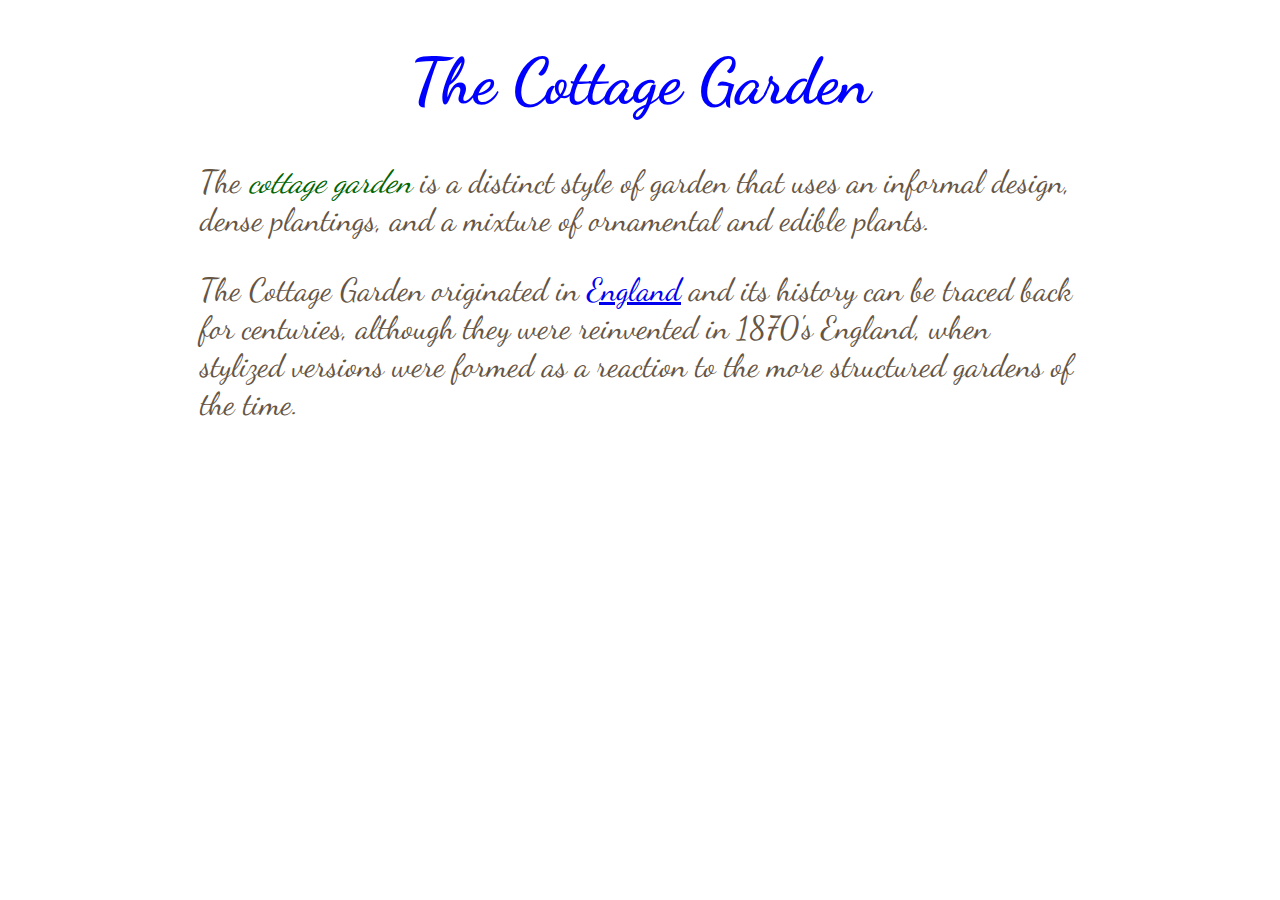
<file: m03/index.html>
<!DOCTYPE html>
<html lang="en">
<head>
    <meta charset="UTF-8">
    <meta name="viewport" content="width=device-width, initial-scale=1.0">
    <title> Module 03 </title>
    <link rel="stylesheet" type="text/css" href="styles.css">
    <link href="https://fonts.googleapis.com/css2?family=Dancing+Script:wght@400;700&display=swap" rel="stylesheet">
</head>
<body>
    <h1>The Cottage Garden</h1>
    <p>The <i>cottage garden</i> is a distinct style of garden that uses an informal design, dense plantings, and a mixture of ornamental and edible plants.</p>
    <p>The Cottage Garden originated in <a href="#">England</a> and its history can be traced back for centuries, although they were reinvented in 1870's England, when stylized versions were formed as a reaction to the more structured gardens of the time.</p>
</body>
</html>
</file>
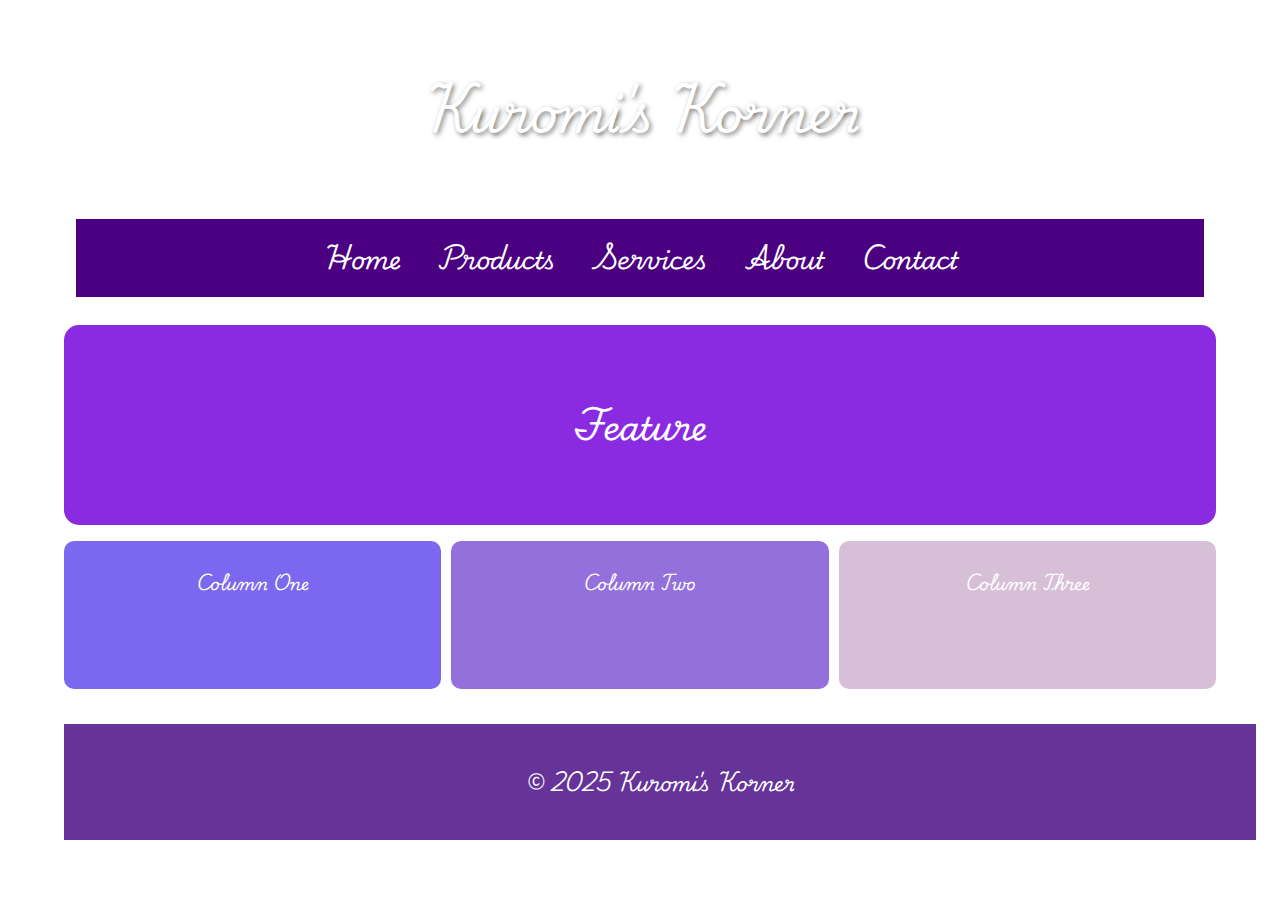
<file: m04/index.html>
<!DOCTYPE html>
<html lang="en">
<head>
    <meta charset="UTF-8">
    <meta name="viewport" content="width=device-width, initial-scale=1.0">
    <title>Liquid Layout</title>
    <link rel="stylesheet" href="styles.css">
</head>
<body>

    <!-- Header Section -->
    <div id="header">
        <h1 id="logo"> Kuromi's Korner </h1>
        <div id="nav">
            <ul>
                <li><a href="#">Home</a></li>
                <li><a href="#">Products</a></li>
                <li><a href="#">Services</a></li>
                <li><a href="#">About</a></li>
                <li><a href="#">Contact</a></li>
            </ul>
        </div>
    </div>
    
    <!-- Content Section -->
    <div id="content">
        <div id="feature">
            <p>Feature</p>
        </div>
        
        <div class="article column1">
            <p>Column One</p>
        </div>
        <div class="article column2">
            <p>Column Two</p>
        </div>
        <div class="article column3">
            <p>Column Three</p>
        </div>
    </div>
    
    <!-- Footer -->
    <div id="footer">
        <p>&copy; 2025 Kuromi's Korner</p>
    </div>

</body>
</html>
</file>
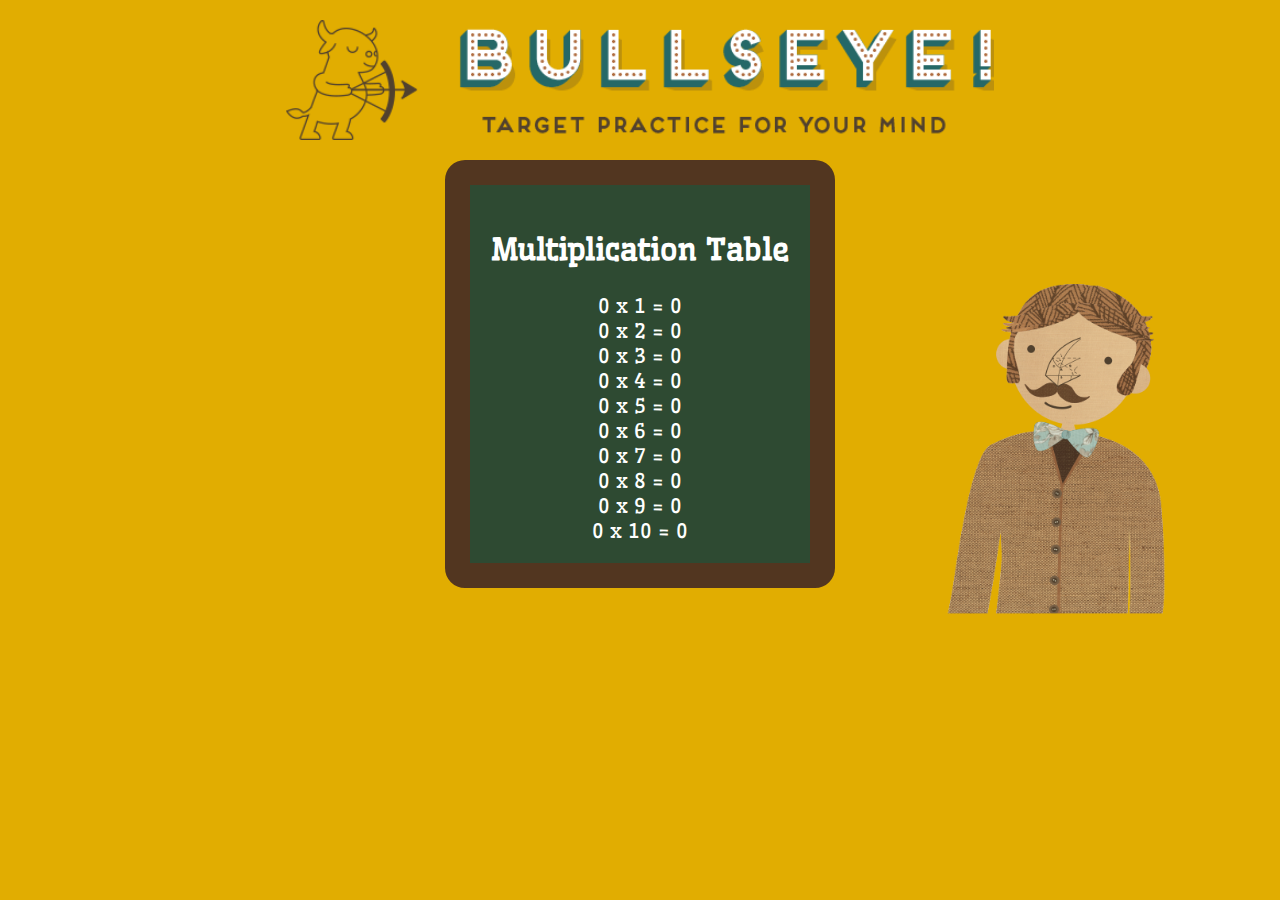
<file: m05/index.html>
<!DOCTYPE html>
<html lang="en">
<head>
    <meta charset="UTF-8">
    <meta name="viewport" content="width=device-width, initial-scale=1.0">
    <meta name="description" content="Multiplication Table Assignment">
    <title>M05 - Bullseye</title>
    <link rel="stylesheet" href="styles.css">
</head>
<body>

    <h1>BULLSEYE!</h1>

    <div id="blackboard"></div>

    <div id="teacher">
        <img src="images/teacher1.png" alt="Teacher">
    </div>

    <script src="script.js"></script>
</body>
</html>
</file>
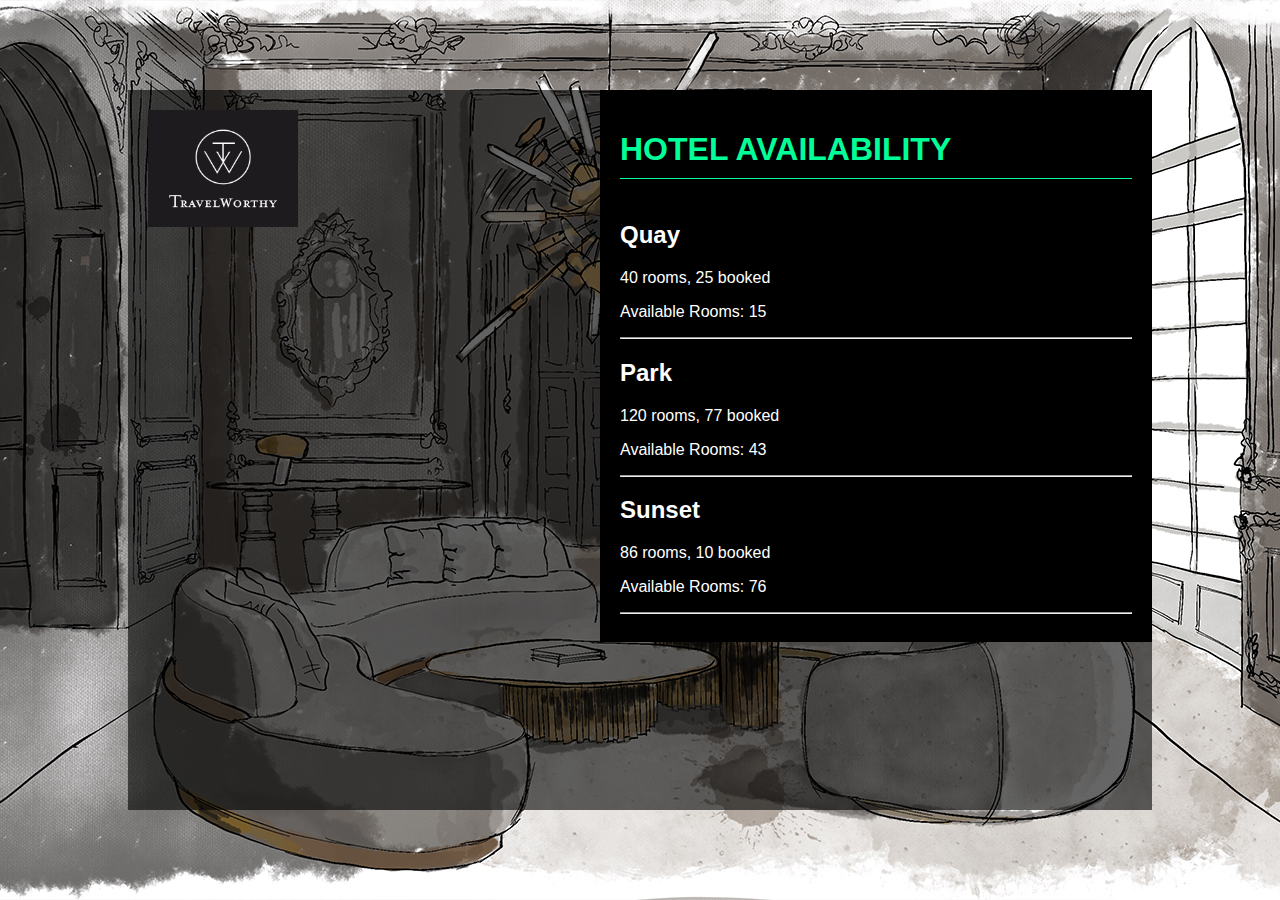
<file: m07/index.html>
<!DOCTYPE html>
<html lang="en">
<head>
    <meta charset="UTF-8">
    <meta name="viewport" content="width=device-width, initial-scale=1.0">
    <title>Hotel Availability</title>
    <link rel="stylesheet" href="css/style.css">
</head>
<body>
    <div class="container">
        <div class="left-column">
            <img src="images/travelworthy-logo.gif" alt="TravelWorthy Logo" class="logo">
        </div>
        <div class="right-column">
            <h1>Hotel Availability</h1>
            <div class="hotel-info" id="hotel-info">
                <!-- Hotel data here -->
            </div>
        </div>
    </div>

    <script src="js/script.js"></script>
</body>
</html>
</file>
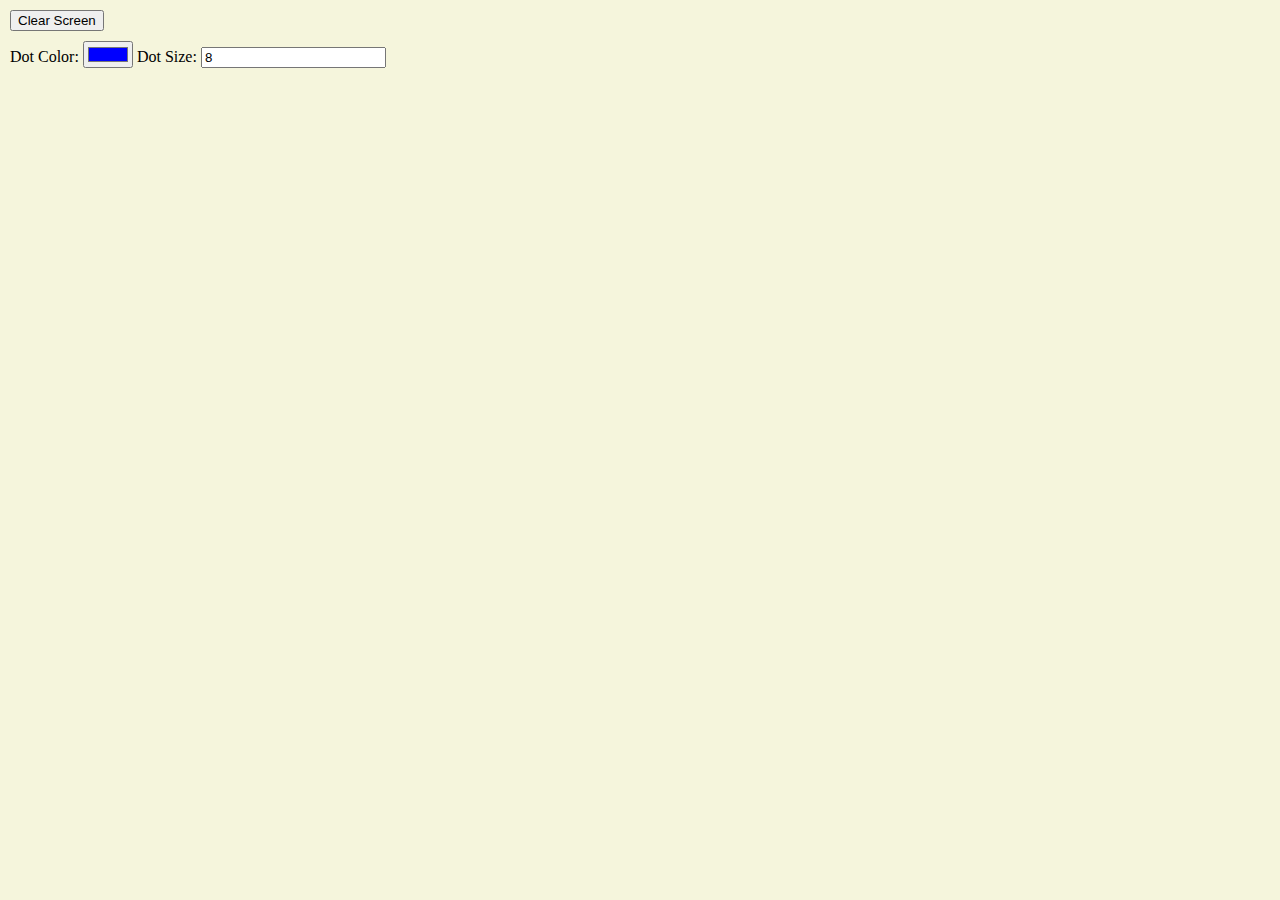
<file: m09/index.html>
<!DOCTYPE html>
<html lang="en">
<head>
  <meta charset="utf-8">
  <title>M09 - Dot Drawing</title>
  <!-- Link to CSS file -->
  <link rel="stylesheet" href="style.css">
</head>
<body>
  <!-- Clear Button -->
  <button id="clear">Clear Screen</button>

  <!-- Controls for Dot Color and Size -->
  <div id="options">
    <label for="color">Dot Color:</label>
    <input type="color" id="color" name="color" value="#0000FF">
    <label for="size">Dot Size:</label>
    <input type="number" id="size" name="size" value="8" min="2">
  </div>

  <!-- Link to JavaScript file -->
  <script src="script.js"></script>
</body>
</html>
</file>
<file: m03/styles.css>
body {
    font-family: Helvetica, Arial, sans-serif;
    color: #665544;
    padding: 0 15% 0 15%;
}

h1 {
    text-align: center;
    color: blue;
    font-family: 'Dancing Script', cursive;
    font-size: 400%;
}

p {
    font-family: 'Dancing Script', cursive;
    font-weight: normal;
    font-style: normal;
    font-size: 200%;
}

i {
    color: darkgreen;
}
</file>
<file: m04/styles.css>
@import url('https://fonts.googleapis.com/css2?family=Playwrite+IN&display=swap');


body {
    background-image: url('https://raw.githubusercontent.com/luckyykat/dev109/main/m04/IMG_3311.PNG');
    background-size: cover;
    background-position: center;
    background-repeat: no-repeat;
    font-family: 'Playwrite IN', sans-serif;
    color: #ffffff;
    margin: 0 auto;
    width: 90%;
}

#logo {
    font-family: 'Playwrite IN', sans-serif;
    font-size: 3em;
    color: #ffffff;
    text-align: center;
    padding: 30px 0;
    text-shadow: 2px 2px 5px rgba(0,0,0,0.5);
}


#nav {
    background-color: #4b0082;
    padding: 15px;
    text-align: center;
    font-size: 1.5em;
    font-weight: bold;
    margin: 1%;
}

#nav ul {
    list-style: none;
    padding: 0;
    margin: 0;
}

#nav li {
    display: inline;
    margin: 0 15px;
}

#nav a {
    color: #ffffff;
    text-decoration: none;
}

#feature {
    background-color: #8a2be2; 
    background-image: url("https://raw.githubusercontent.com/luckyykat/dev109/main/m04/feature-image.png"); /* Background image */
    background-size: 10%; 
    background-position: right center; 
    background-repeat: no-repeat; 
    height: 10em;
    margin-bottom: 1em;
    padding: 20px;
    border-radius: 15px;
    display: flex;
    align-items: center;
    justify-content: center; 
    text-align: center;
    width: 100%;
}

#feature p {
    font-size: 2em;
    font-weight: bold;
    margin: 0;
    color: white; 
}

#content {
    display: flex;
    justify-content: space-between; 
    width: 100%;
    max-width: 100%;
    flex-wrap: wrap; 
    padding: 1em 0;
}


.column1, .column2, .column3 {
    width: 31%; 
    height: 8em;
    background-color: #7b68ee; 
    text-align: center;
    border-radius: 10px;
    padding: 10px;
}

.column1 { background-color: #7b68ee; }
.column2 { background-color: #9370db; }
.column3 { background-color: #d8bfd8; }

#footer {
    background-color: #663399;
    text-align: center;
    padding: 20px;
    font-size: 1.2em;
    font-weight: bold;
    width: 100%;
    margin-top: 1em;
}
</file>
<file: m05/styles.css>
@import url('https://fonts.googleapis.com/css?family=Wellfleet');

body {
    background-color: #e1ad01;
    color: white;
    font-family: 'Wellfleet', serif;
    text-align: center;
    margin: 0;
    padding: 20px;
}

/* BullsEye logo */
h1 {
    background: url('images/bullseye-logo1.png') no-repeat center;
    background-size: contain;
    height: 120px;
    margin-bottom: 20px;
    font-size: 0px; /* Keeps the text hidden but doesn't break background */
}

/* Blackboard centered */
#blackboard {
    background-color: #2e4a32; 
    border: 25px solid #523620;
    border-radius: 20px;
    padding: 20px;
    width: 300px;
    text-align: center;
    font-size: 20px;
    color: white;
    margin: auto;
}

/* Teacher */
#teacher {
    position: absolute;
    left: 70%; 
    top: 50%;     
    transform: translate(50px, -50%); 
    width: 220px; 
    height: auto;
}

#teacher img {
    width: 100%;
    height: auto;
}
</file>
<file: m07/css/style.css>
/* General Styles */
body {
    font-family: Arial, sans-serif;
    margin: 0;
    padding: 0;
    display: flex;
    justify-content: center;
    align-items: center;
    height: 100vh;
    background-image: url("../images/hotel.jpg");
    background-size: cover;
    background-position: center;
}

/* Main Container */
.container {
    display: flex;
    width: 80%;
    height: 80vh;
    background: rgba(0, 0, 0, 0.6);
}

/* Left Panel (Logo) */
.left-panel {
    flex: 1;
    display: flex;
    align-items: center;
    justify-content: center;
}

.left-column {
    width: 60%;
    position: relative;
}

.logo {
    position: absolute;
    top: 20px;
    left: 20px;
    width: 150px;
}

/* Right Panel (Hotel Availability) */
.right-panel {
    width: 35%;
    background: rgba(0, 0, 0, 0.8);
    color: white;
    padding: 20px;
    display: flex;
    flex-direction: column;
    justify-content: center;
    align-items: center;
    position: absolute;
    top: 15%;
    right: 10%;
}

.right-column {
    position: absolute;
    top: 10%; 
    right: 10%; 
    width: 40%;
    background: black;
    color: white;
    padding: 20px;
    display: flex;
    flex-direction: column;
    justify-content: center;
}

h1 {
    color: #00ff99;
    text-transform: uppercase;
    border-bottom: 1px solid #00ff99;
    padding-bottom: 10px;
}

.hotel {
    padding: 15px;
    border-bottom: 1px solid white;
}
</file>
<file: m09/style.css>
/* Background and Dot Placement */
body {
  height: 400px; 
  background: beige;
  position: relative; 
  margin: 0;
  padding: 10px;
}

/* Dot Style */
.dot {
  border-radius: 50%;  
  position: absolute;  
}

/* Options Style */
#options {
  margin: 10px 0;
}
</file>
